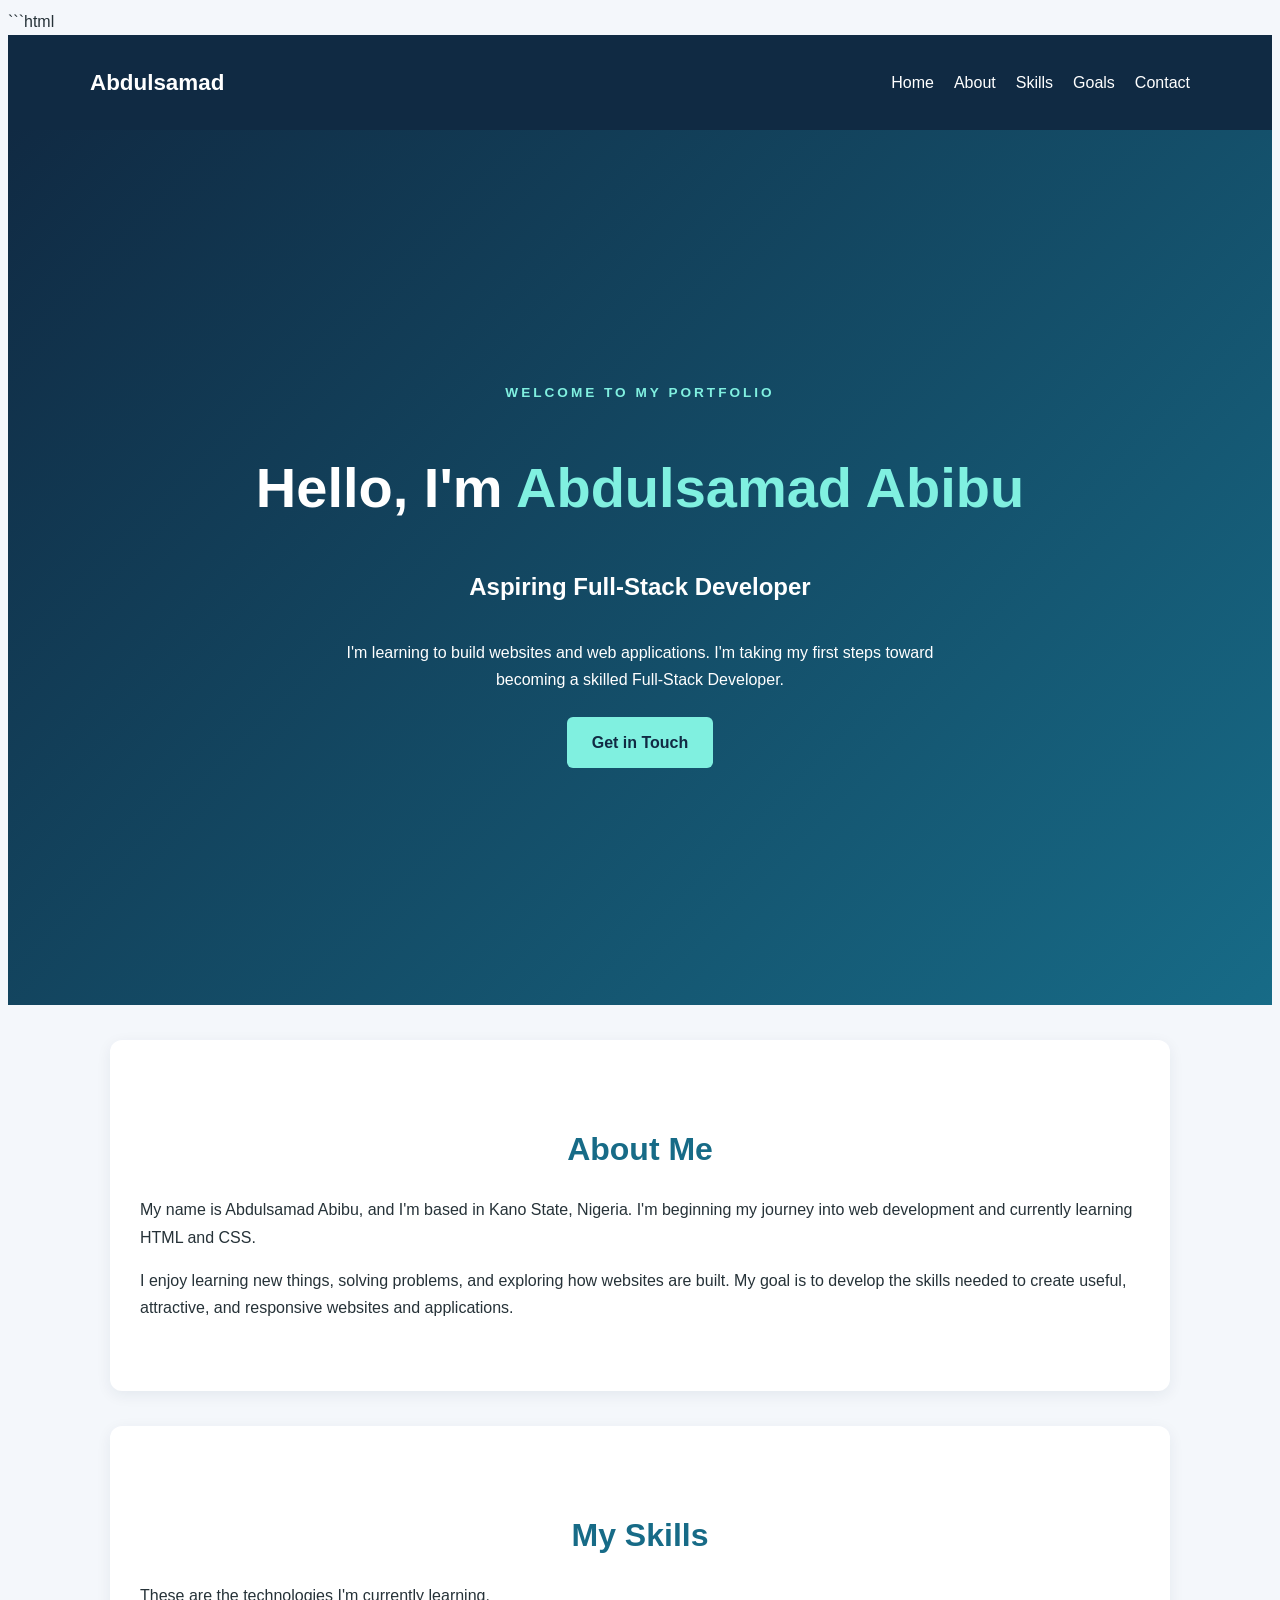
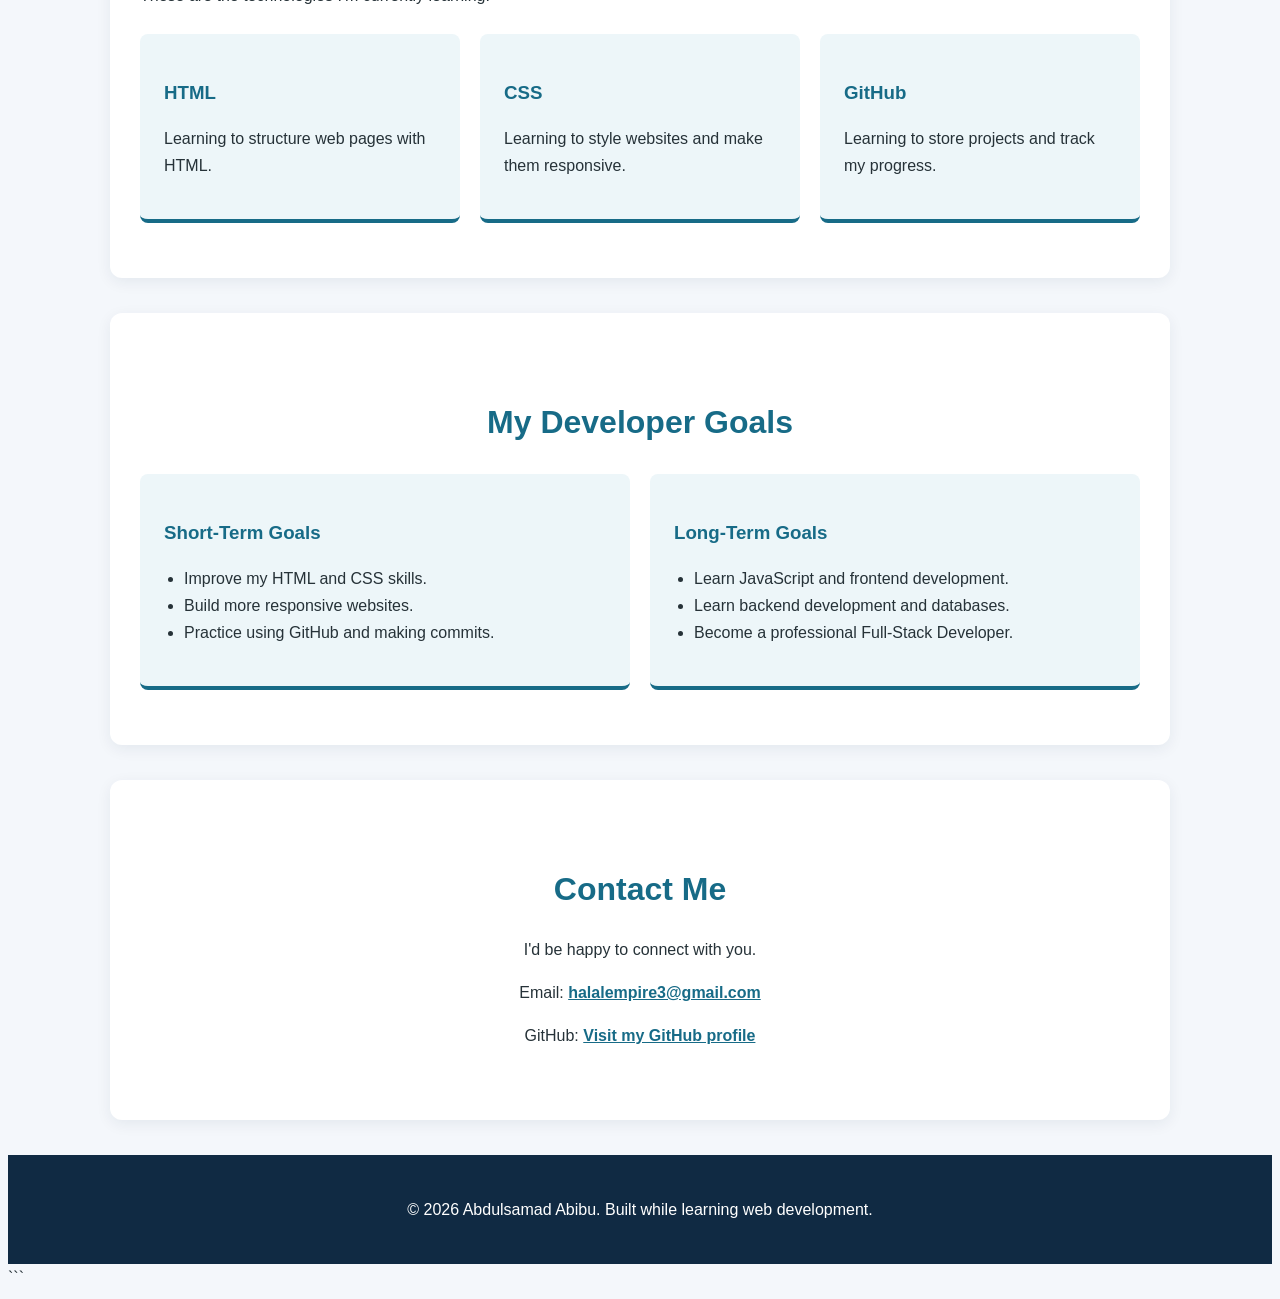
<file: index.html>
<!DOCTYPE html>
<html lang="en">
<head>
    <meta charset="UTF-8">
    <meta name="viewport" content="width=device-width, initial-scale=1.0">
    <title>Abdulsamad Abibu | Developer Portfolio</title>
    <meta http-equiv="refresh" content="0; url=averon-academy/week-02/">
</head>
<body>
    <h1>Welcome to My Developer Portfolio</h1>
    <p>My name is Abdulsamad Abibu, and I'm learning Full-Stack Development.</p>
    <p>
        <a href="averon-academy/week-02/">Visit My Portfolio</a>
    </p>
</body>
</html>
</file>
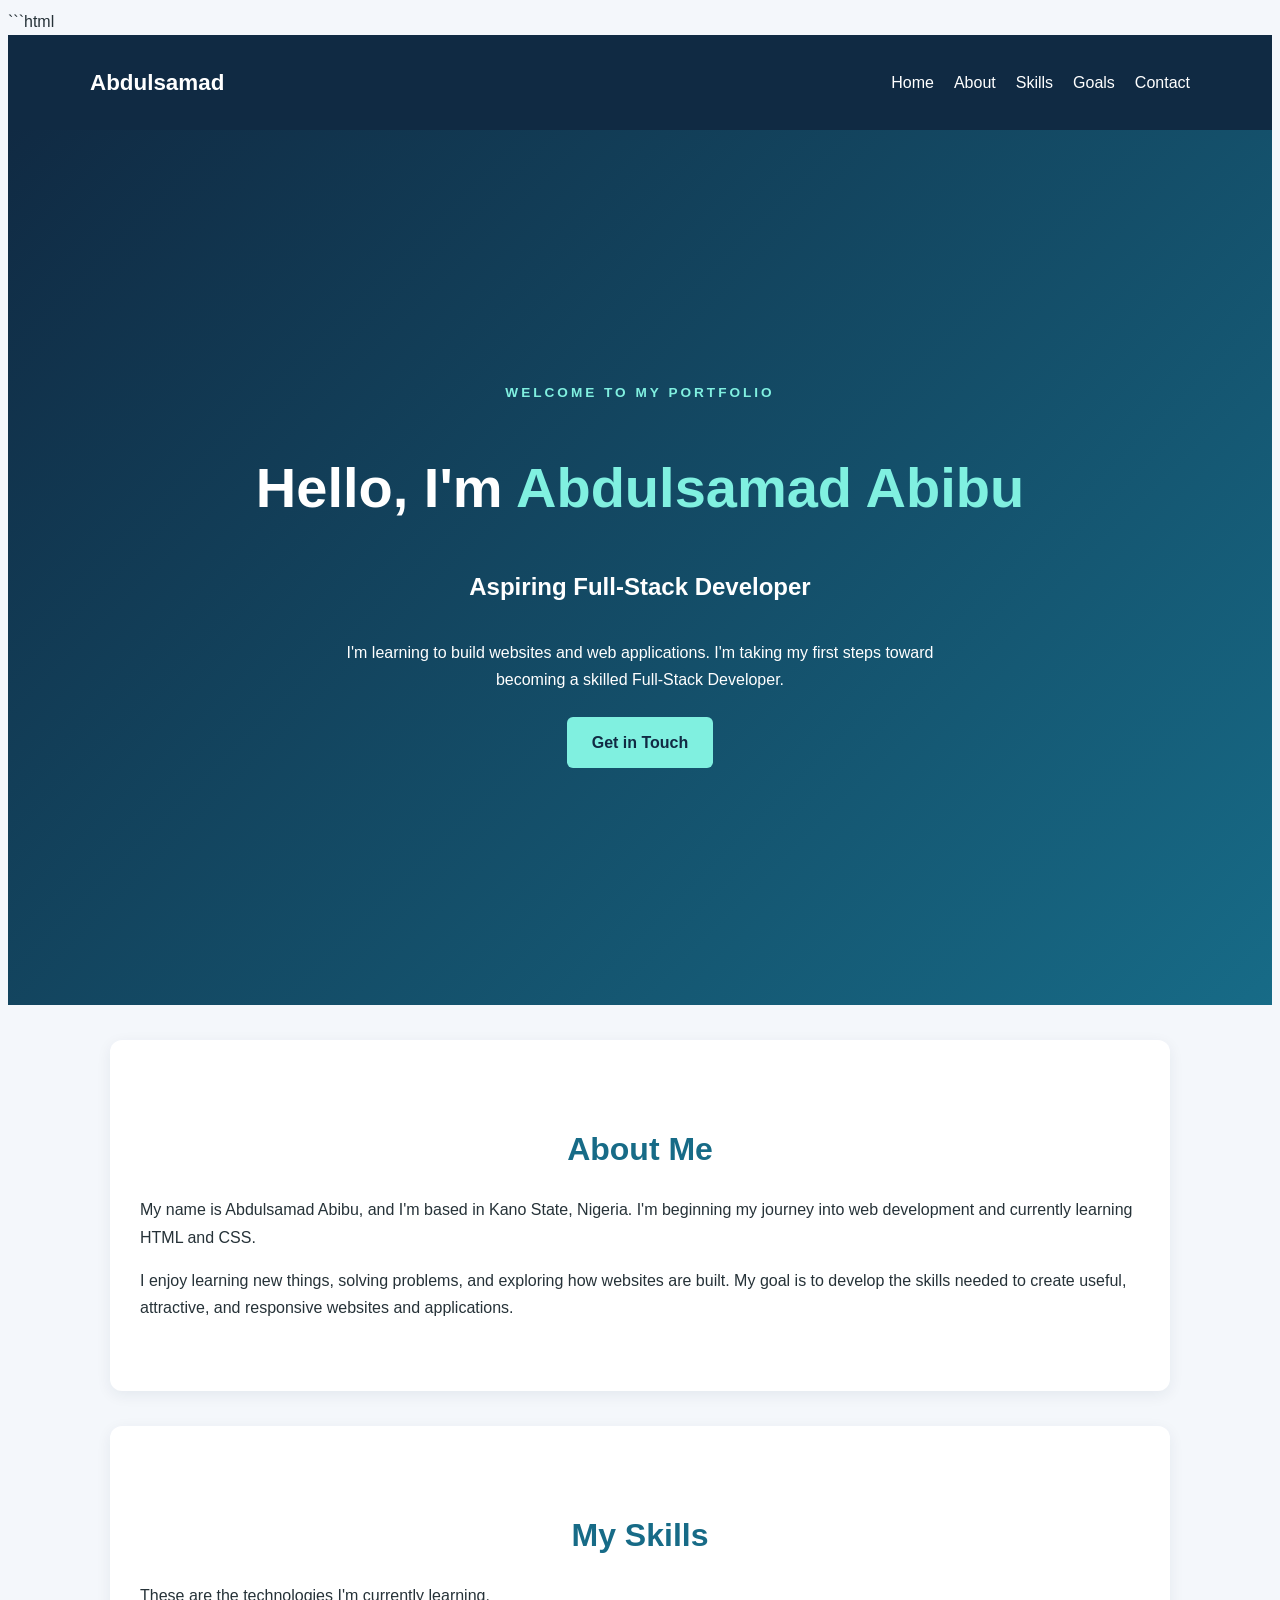
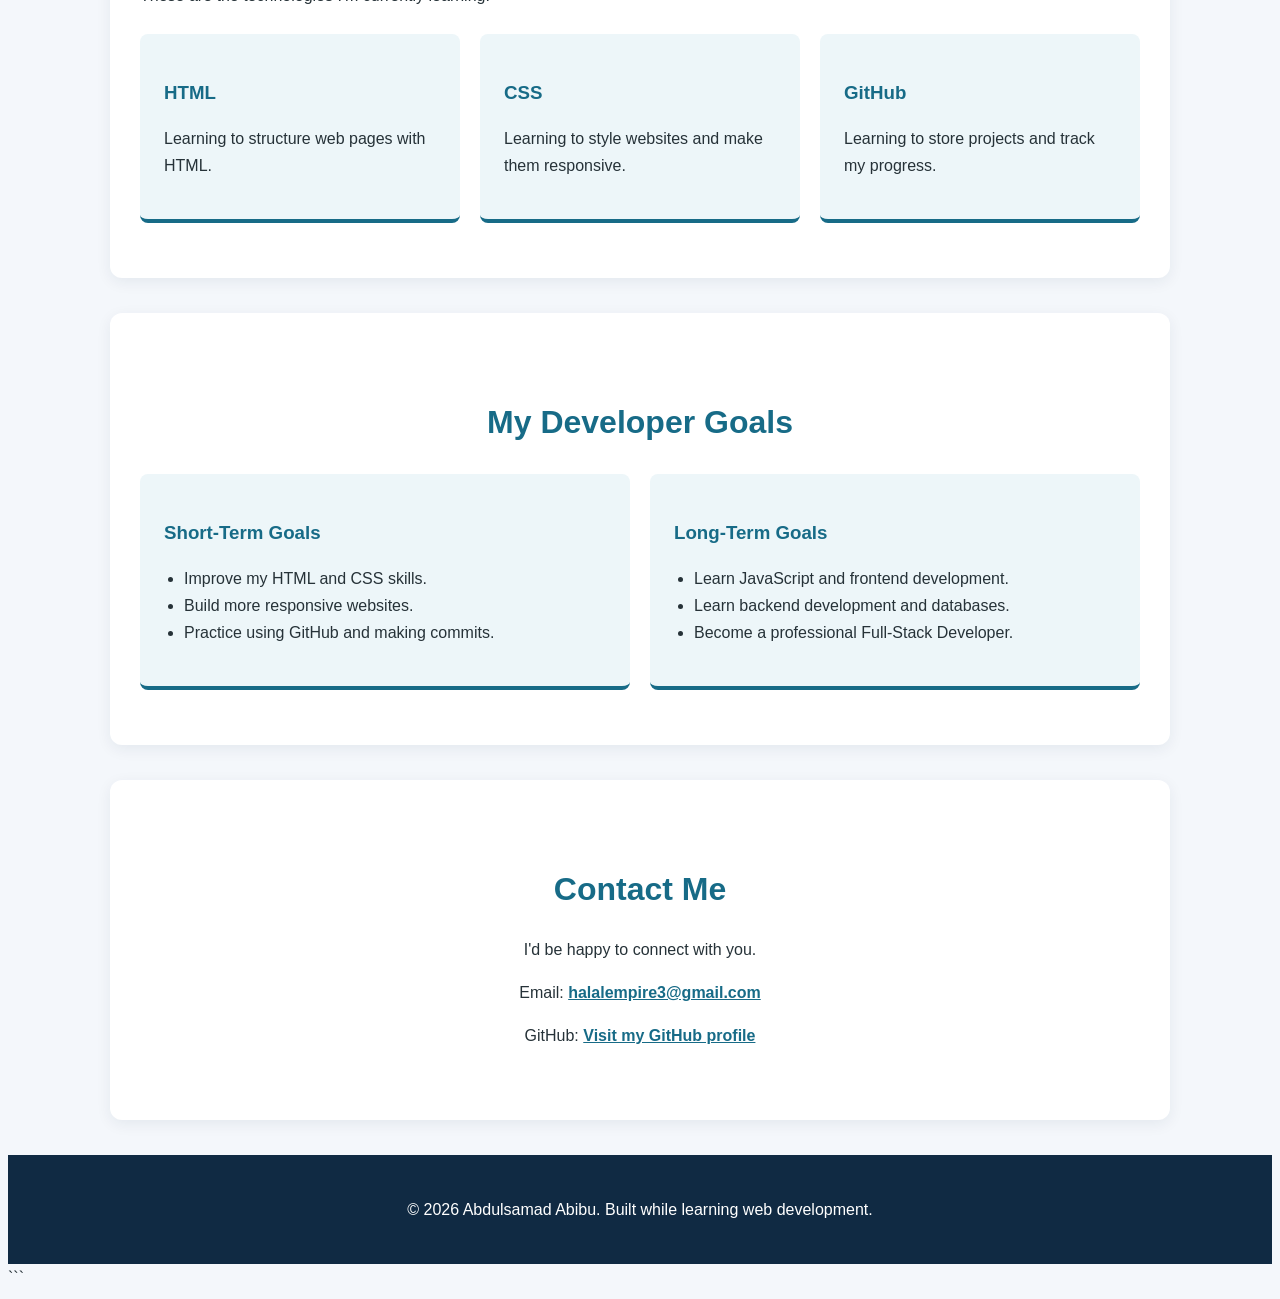
<file: averon-academy/week-02/index.html>
```html
<!DOCTYPE html>
<html lang="en">
<head>
    <meta charset="UTF-8">
    <meta name="viewport" content="width=device-width, initial-scale=1.0">
    <meta name="description" content="The personal developer portfolio of Abdulsamad Abibu.">
    <title>Abdulsamad Abibu | Developer Portfolio</title>
    <link rel="stylesheet" href="style.css">
</head>
<body>

    <header>
        <nav class="navbar">
            <a href="#home" class="logo">Abdulsamad</a>
            <ul class="nav-links">
                <li><a href="#home">Home</a></li>
                <li><a href="#about">About</a></li>
                <li><a href="#skills">Skills</a></li>
                <li><a href="#goals">Goals</a></li>
                <li><a href="#contact">Contact</a></li>
            </ul>
        </nav>
    </header>

    <main>
        <section id="home" class="hero">
            <p class="welcome">WELCOME TO MY PORTFOLIO</p>
            <h1>Hello, I'm <span>Abdulsamad Abibu</span></h1>
            <h2>Aspiring Full-Stack Developer</h2>
            <p>
                I'm learning to build websites and web applications.
                I'm taking my first steps toward becoming a skilled
                Full-Stack Developer.
            </p>
            <a href="#contact" class="button">Get in Touch</a>
        </section>

        <section id="about" class="section">
            <h2>About Me</h2>
            <p>
                My name is Abdulsamad Abibu, and I'm based in Kano State,
                Nigeria. I'm beginning my journey into web development
                and currently learning HTML and CSS.
            </p>
            <p>
                I enjoy learning new things, solving problems, and
                exploring how websites are built. My goal is to develop
                the skills needed to create useful, attractive, and
                responsive websites and applications.
            </p>
        </section>

        <section id="skills" class="section">
            <h2>My Skills</h2>
            <p>These are the technologies I'm currently learning.</p>
            <div class="skills-container">
                <div class="skill-card">
                    <h3>HTML</h3>
                    <p>Learning to structure web pages with HTML.</p>
                </div>
                <div class="skill-card">
                    <h3>CSS</h3>
                    <p>Learning to style websites and make them responsive.</p>
                </div>
                <div class="skill-card">
                    <h3>GitHub</h3>
                    <p>Learning to store projects and track my progress.</p>
                </div>
            </div>
        </section>

        <section id="goals" class="section">
            <h2>My Developer Goals</h2>
            <div class="goals-container">
                <div class="goal-card">
                    <h3>Short-Term Goals</h3>
                    <ul>
                        <li>Improve my HTML and CSS skills.</li>
                        <li>Build more responsive websites.</li>
                        <li>Practice using GitHub and making commits.</li>
                    </ul>
                </div>
                <div class="goal-card">
                    <h3>Long-Term Goals</h3>
                    <ul>
                        <li>Learn JavaScript and frontend development.</li>
                        <li>Learn backend development and databases.</li>
                        <li>Become a professional Full-Stack Developer.</li>
                    </ul>
                </div>
            </div>
        </section>

        <section id="contact" class="section contact">
            <h2>Contact Me</h2>
            <p>I'd be happy to connect with you.</p>
            <p>
                Email:
                <a href="mailto:halalempire3@gmail.com">
                    halalempire3@gmail.com
                </a>
            </p>
            <p>
                GitHub:
                <a href="https://github.com/halalempire3-beep"
                   target="_blank" rel="noopener noreferrer">
                    Visit my GitHub profile
                </a>
            </p>
        </section>
    </main>

    <footer>
        <p>&copy; 2026 Abdulsamad Abibu. Built while learning web development.</p>
    </footer>

</body>
</html>
```
</file>
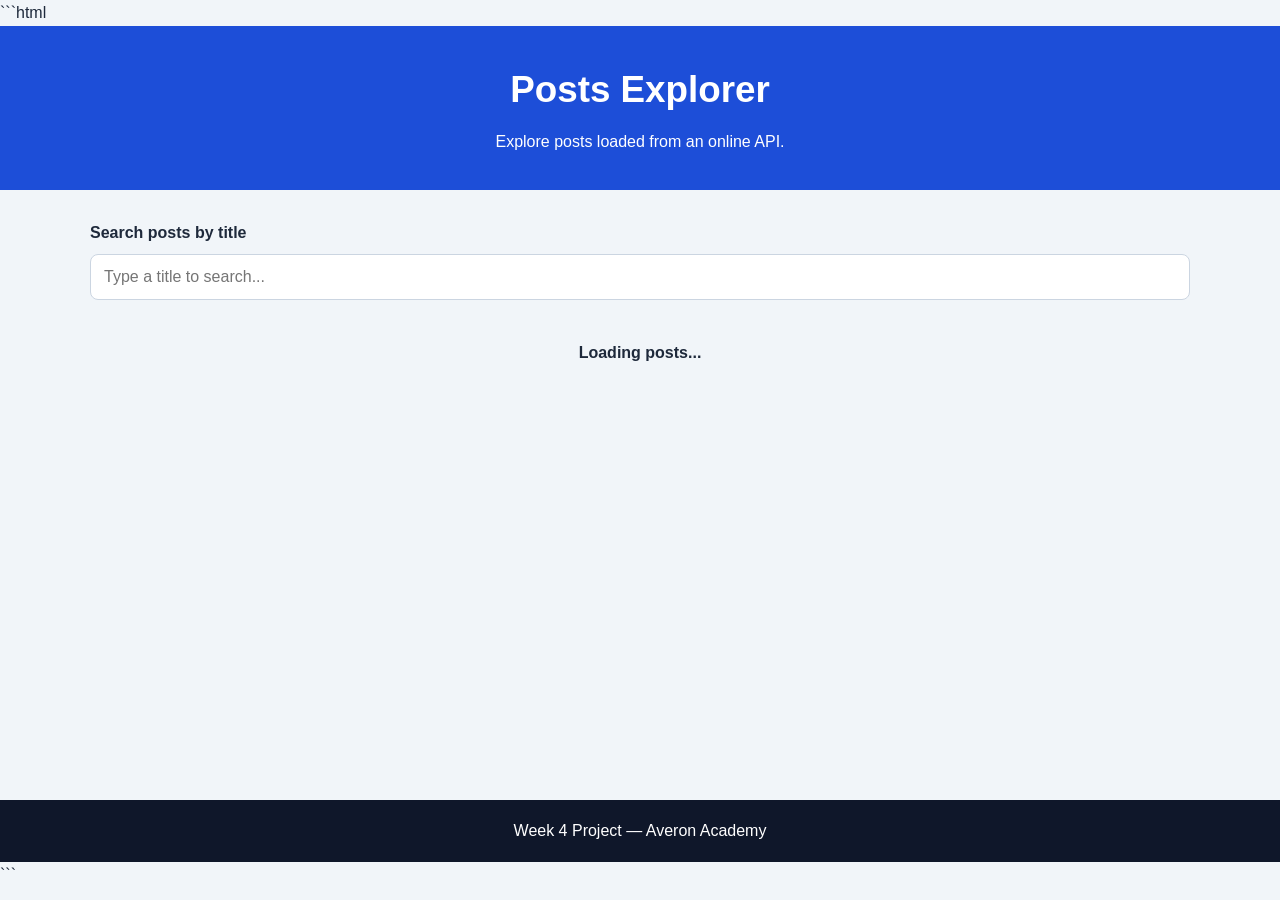
<file: averon-academy/week-04/index.html>
```html
<!DOCTYPE html>
<html lang="en">
<head>
    <meta charset="UTF-8">
    <meta name="viewport" content="width=device-width, initial-scale=1.0">
    <title>Posts Explorer | Week 4</title>
    <link rel="stylesheet" href="style.css">
    <script src="script.js" defer></script>
</head>
<body>
    <header>
        <h1>Posts Explorer</h1>
        <p>Explore posts loaded from an online API.</p>
    </header>

    <main>
        <section class="search-section">
            <label for="searchInput">Search posts by title</label>
            <input
                type="search"
                id="searchInput"
                placeholder="Type a title to search..."
            >
        </section>

        <p id="statusMessage" role="status" aria-live="polite">
            Loading posts...
        </p>

        <section id="postsContainer" class="posts-grid" aria-label="Posts">
        </section>
    </main>

    <footer>
        <p>Week 4 Project — Averon Academy</p>
    </footer>
</body>
</html>
```
</file>
<file: averon-academy/week-02/style.css>
```css
/* General styles */
* {
    margin: 0;
    padding: 0;
    box-sizing: border-box;
}

html {
    scroll-behavior: smooth;
}

body {
    font-family: Arial, sans-serif;
    line-height: 1.7;
    color: #263238;
    background-color: #f4f7fb;
}

/* Navigation */
header {
    background-color: #102a43;
    position: sticky;
    top: 0;
    z-index: 100;
}

.navbar {
    max-width: 1100px;
    margin: auto;
    padding: 18px 24px;
    display: flex;
    justify-content: space-between;
    align-items: center;
    gap: 20px;
}

.logo {
    color: #ffffff;
    font-size: 1.4rem;
    font-weight: bold;
    text-decoration: none;
}

.nav-links {
    list-style: none;
    display: flex;
    gap: 20px;
}

.nav-links a {
    color: #ffffff;
    text-decoration: none;
}

.nav-links a:hover {
    color: #64dfdf;
}

/* Home section */
.hero {
    min-height: 75vh;
    padding: 100px 24px;
    display: flex;
    flex-direction: column;
    justify-content: center;
    align-items: center;
    text-align: center;
    background: linear-gradient(135deg, #102a43, #176b87);
    color: #ffffff;
}

.welcome {
    color: #80f0e0;
    letter-spacing: 3px;
    font-size: 0.85rem;
    font-weight: bold;
}

.hero h1 {
    font-size: clamp(2rem, 5vw, 3.5rem);
    margin: 12px 0;
}

.hero h1 span {
    color: #80f0e0;
}

.hero h2 {
    font-size: 1.5rem;
    margin-bottom: 15px;
}

.hero p {
    max-width: 650px;
    margin-bottom: 24px;
}

.button {
    display: inline-block;
    background-color: #80f0e0;
    color: #102a43;
    padding: 12px 25px;
    border-radius: 6px;
    text-decoration: none;
    font-weight: bold;
}

.button:hover {
    background-color: #ffffff;
}

/* Main sections */
.section {
    max-width: 1000px;
    margin: 35px auto;
    padding: 55px 30px;
    background-color: #ffffff;
    border-radius: 12px;
    box-shadow: 0 4px 15px rgba(16, 42, 67, 0.07);
}

.section h2 {
    color: #176b87;
    text-align: center;
    font-size: 2rem;
    margin-bottom: 20px;
}

.section > p {
    margin-bottom: 15px;
}

/* Skills and goals */
.skills-container,
.goals-container {
    display: grid;
    grid-template-columns: repeat(3, 1fr);
    gap: 20px;
    margin-top: 25px;
}

.skill-card,
.goal-card {
    background-color: #edf6f9;
    padding: 24px;
    border-radius: 8px;
    border-bottom: 4px solid #176b87;
}

.skill-card h3,
.goal-card h3 {
    color: #176b87;
    margin-bottom: 10px;
}

.goals-container {
    grid-template-columns: repeat(2, 1fr);
}

.goal-card ul {
    padding-left: 20px;
}

/* Contact */
.contact {
    text-align: center;
}

.contact a {
    color: #176b87;
    font-weight: bold;
    overflow-wrap: anywhere;
}

.contact a:hover {
    color: #102a43;
}

/* Footer */
footer {
    padding: 25px;
    text-align: center;
    background-color: #102a43;
    color: #ffffff;
}

/* Responsive design for phones and tablets */
@media (max-width: 700px) {
    .navbar {
        flex-direction: column;
    }

    .nav-links {
        justify-content: center;
        flex-wrap: wrap;
        gap: 12px;
    }

    .hero {
        padding: 75px 20px;
    }

    .section {
        margin: 20px 12px;
        padding: 35px 22px;
    }

    .skills-container,
    .goals-container {
        grid-template-columns: 1fr;
    }
}
```
</file>
<file: averon-academy/week-04/style.css>
```css
/* General page styling */
* {
    box-sizing: border-box;
}

body {
    margin: 0;
    font-family: Arial, sans-serif;
    background-color: #f1f5f9;
    color: #1e293b;
    line-height: 1.6;
}

/* Page header */
header {
    background-color: #1d4ed8;
    color: white;
    text-align: center;
    padding: 35px 20px;
}

header h1 {
    margin: 0 0 10px;
    font-size: 2.3rem;
}

header p {
    margin: 0;
}

/* Main content */
main {
    width: 90%;
    max-width: 1100px;
    margin: 30px auto;
    min-height: 60vh;
}

/* Search section */
.search-section {
    margin-bottom: 25px;
}

.search-section label {
    display: block;
    font-weight: bold;
    margin-bottom: 8px;
}

#searchInput {
    width: 100%;
    padding: 13px;
    border: 1px solid #cbd5e1;
    border-radius: 8px;
    font-size: 1rem;
}

#searchInput:focus {
    outline: 2px solid #2563eb;
    border-color: #2563eb;
}

/* Loading message and errors */
#statusMessage {
    text-align: center;
    padding: 15px;
    font-weight: bold;
}

.error-message {
    color: #b91c1c;
}

/* Posts layout */
.posts-grid {
    display: grid;
    grid-template-columns: repeat(3, minmax(0, 1fr));
    gap: 20px;
}

/* Individual post cards */
.post-card {
    background-color: white;
    padding: 20px;
    border-radius: 10px;
    box-shadow: 0 3px 10px rgba(0, 0, 0, 0.08);
    overflow-wrap: anywhere;
}

.post-card h2 {
    margin-top: 0;
    color: #1d4ed8;
    font-size: 1.15rem;
}

.post-card p {
    margin-bottom: 0;
    color: #475569;
}

.post-number {
    display: inline-block;
    margin-bottom: 10px;
    color: #64748b;
    font-size: 0.85rem;
    font-weight: bold;
}

/* Footer */
footer {
    background-color: #0f172a;
    color: white;
    text-align: center;
    padding: 18px;
    margin-top: 40px;
}

footer p {
    margin: 0;
}

/* Tablet layout */
@media (max-width: 800px) {
    .posts-grid {
        grid-template-columns: repeat(2, minmax(0, 1fr));
    }
}

/* Mobile layout */
@media (max-width: 550px) {
    header h1 {
        font-size: 1.8rem;
    }

    .posts-grid {
        grid-template-columns: 1fr;
    }

    main {
        width: 92%;
    }
}
```
</file>
